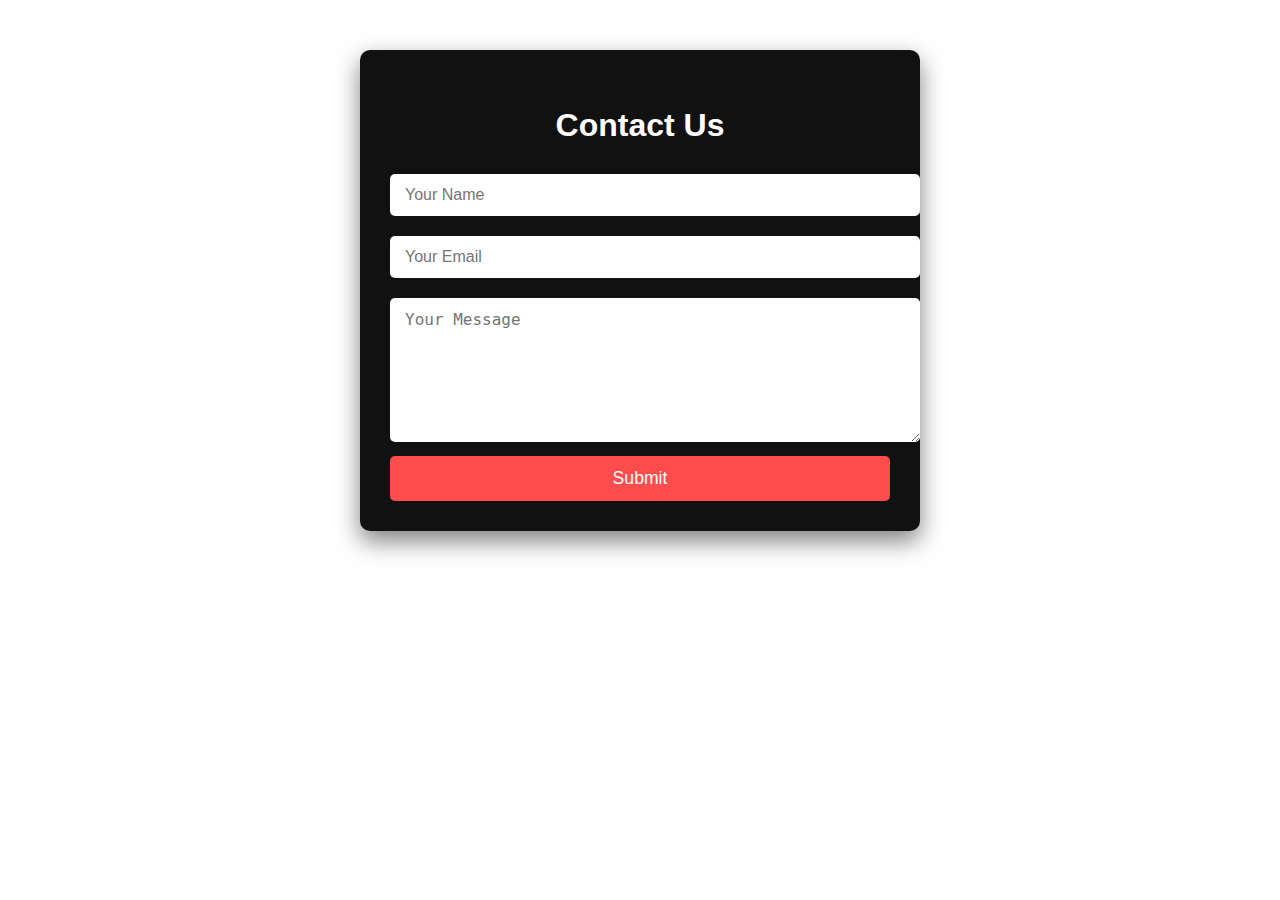
<file: form.html>
<!DOCTYPE html>
<html lang="en">
<head>
  <meta charset="UTF-8">
  <meta name="viewport" content="width=device-width, initial-scale=1.0">
  <title>Contact Form</title>
  <style>
    /* Form container */
    .contact-form {
      max-width: 500px;
      margin: 50px auto;
      background: #111;
      padding: 30px;
      border-radius: 10px;
      box-shadow: 0 10px 25px rgba(0,0,0,0.5);
      color: #fff;
      font-family: Arial, sans-serif;
    }

    .contact-form h2 {
      text-align: center;
      margin-bottom: 20px;
      font-size: 2rem;
      color: #fff;
    }

    /* Input fields */
    .contact-form input,
    .contact-form textarea {
      width: 100%;
      padding: 12px 15px;
      margin: 10px 0;
      border: none;
      border-radius: 5px;
      font-size: 1rem;
      outline: none;
    }

    .contact-form textarea {
      resize: vertical;
      min-height: 120px;
    }

    /* Submit button */
    .contact-form button {
      width: 100%;
      padding: 12px;
      background: #ff4d4d;
      color: #fff;
      font-size: 1.1rem;
      border: none;
      border-radius: 5px;
      cursor: pointer;
      transition: background 0.3s ease;
    }

    .contact-form button:hover {
      background: #ff1a1a;
    }

    /* Responsive text */
    @media (max-width: 600px) {
      .contact-form h2 {
        font-size: 1.5rem;
      }
      .contact-form input,
      .contact-form textarea,
      .contact-form button {
        font-size: 0.95rem;
      }
    }
  </style>
</head>
<body>

  <form class="contact-form">
    <h2>Contact Us</h2>
    <input type="text" name="name" placeholder="Your Name" required>
    <input type="email" name="email" placeholder="Your Email" required>
    <textarea name="message" placeholder="Your Message" required></textarea>
    <button type="submit">Submit</button>
  </form>

  
    <script>
     
    </script>
  
</body>
</html>
</file>
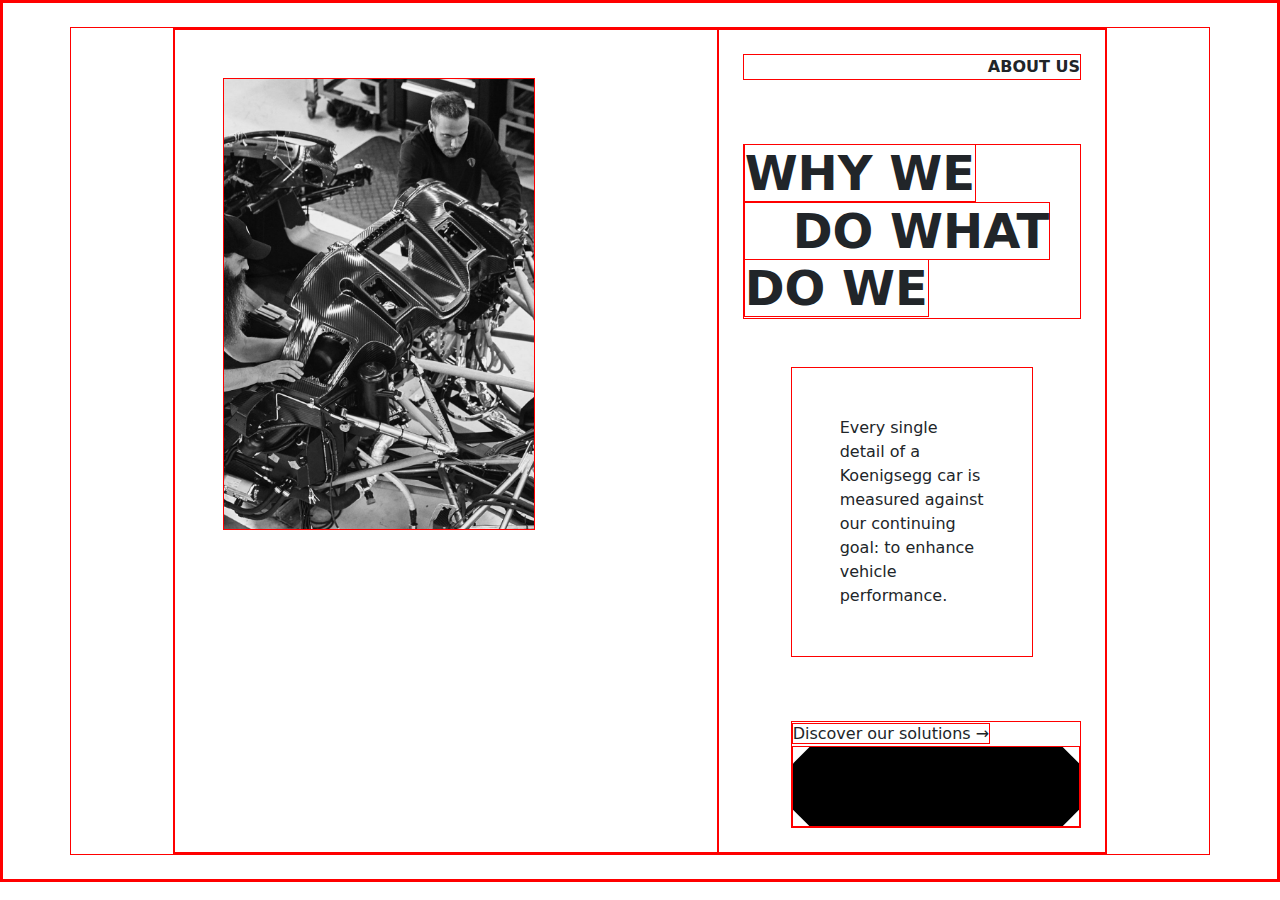
<file: new.html>
<!DOCTYPE html>
<html lang="en">
<head>
  <meta charset="UTF-8">
  <meta name="viewport" content="width=device-width, initial-scale=1.0">
  <title>Responsive Layout</title>
  <link href="https://cdn.jsdelivr.net/npm/bootstrap@5.3.0/dist/css/bootstrap.min.css" rel="stylesheet">
  <style>
    *{

      border: 1px solid red;
    }
    .hero-img {
      width: 100%;
      height: auto;
      object-fit: cover;
    }
    @media screen and (min-width:700px){
      .row {
      margin: 0 10vh;
    }
     .hero-img {
      width: 70%;
      height: auto;
      object-fit: cover;
    }
    }
    .content{
 
  text-transform: uppercase;
  text-wrap: nowrap;
}
    .hero-text h1 {
      font-size: 2.5rem;
      font-weight: bold;
      line-height: 1.2;
    }
    .hero-btn {
      border: 1px solid #000;
      padding: 0.5rem 1rem;
      display: inline-flex;
      align-items: center;
      gap: 0.5rem;
      text-decoration: none;
      font-weight: 500;
    }
    @media (min-width: 992px) {
      .hero-text h1 {
        font-size: 3rem;
      }
    }
  </style>
</head>
<body>
  <div class="container-fluid py-4">
      <div class="container">
        <div class="row">
      
     
            <div class="col-md-7 d-none d-lg-block p-5">
              <img src="Images/Work.jpg" alt="Koenigsegg Assembly" class="hero-img">
            </div>

          
            <div class="col-lg-5 hero-text d-flex flex-column  p-4 ">
                  <p class="text-lg-end medium fw-semibold">ABOUT US</p>
                      <h1 class="content my-lg-5">
                        <span>Why we</span><br><span class="ps-5">Do what</span><br><span>do we</span>
                              
                      </h1>

                
                          <div class="d-lg-none my-3">
                              <img src="Images/Work.jpg" alt="Koenigsegg Assembly" class="hero-img">
                           </div>

                          <p class="ps-lg-5 mx-lg-5 ms-md-5 p-5">Every single detail of a Koenigsegg car is measured against our continuing goal: to enhance vehicle performance.</p>
                           <div class="main-btn ms-md-5 mt-5 "><span style="text-wrap: wrap; ">Discover our solutions → </span>                                                      
                                                      <svg viewBox="0 0 217 60" class="primary-outline" xmlns="http://www.w3.org/2000/svg">
                                                              <path 
                                                                    d="M12.5 60         
                                                                      L0 47.5          
                                                                      L0 12.5           
                                                                      L12.5 0         
                                                                      L204.425 0        
                                                                      L216.925 12.5    
                                                                      L216.925 47.5     
                                                                      L204.425 60       
                                                                      Z"               
                                                                  class="primary-outline-path "/>
                                                      </svg>
                              </div>
            </div>
        </div>
      </div>
  </div>
</body>
</html>
</file>
